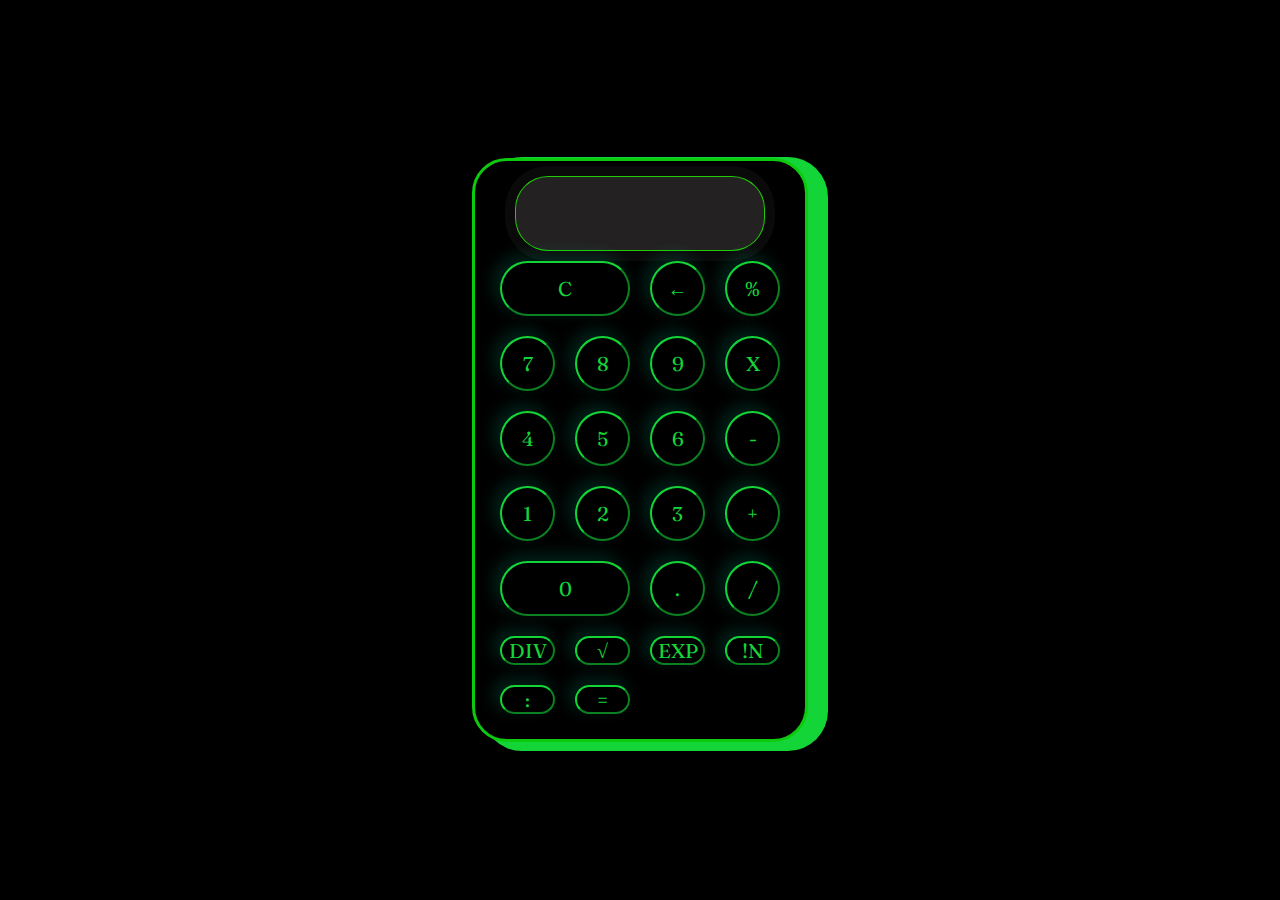
<file: TareaPOo/calculadora_js/index.html>
<!DOCTYPE html>
<html lang="en">
<head>
    <meta charset="UTF-8">
    <meta http-equiv="X-UA-Compatible" content="IE=edge">
    <meta name="viewport" content="width=device-width, initial-scale=1.0">
    <title>Calculadora</title>
    
    <link href="https://fonts.googleapis.com/css2?family=Fraunces:wght@100&family=Kanit:ital,wght@0,300;0,600;0,800;1,100&family=Nunito:wght@200;300;400;500;600;700;800;900&family=Ubuntu:wght@300;400;700&display=swap" rel="stylesheet">
   <link rel="stylesheet" href="css/index_css.css">
   <script src="./js_calculadora/funcionalidad_calculadora.js" type="text/javascript"></script>
   <script src="./js_calculadora/calculadora.js" type="text/javascript" defer></script>
   <script src="js_calculadora/display.js" type="text/javascript"></script>
</head>
<body>
    <div class="Contenedor">
    <div class="Calculadora">
    <div class="Display">
    <div id="valor1"></div>
    <div id="valor2"></div>
</div>

<button  onclick="display.borrar_todo()" class="col-2" > C </button>
<button onclick="display.borrar()">&larr;</button>
<button class="operador" value="residuo">%</button>
<button class="numero">7</button>
<button class="numero">8</button>
<button class="numero">9</button>
<button class="operador" value="multiplicar">X</button>
<button class="numero">4</button>
<button class="numero">5</button>
<button class="numero">6</button>
<button class="operador" value="resta">-</button>
<button class="numero">1</button>
<button class="numero">2</button>
<button class="numero">3</button>
<button class="operador" value="suma">+</button>
<button class="col-2 numero">0</button>
<button class="numero">.</button>
<button class="operador" value="dividir">/</button>
<button class="operador" value="division_entera"> DIV </button>
<button class="operador_rapido" value="raiz_cuadrada">&#8730;</button>
<button class="operador" value="exponente">EXP</button>
<button class="operador_rapido" value="factos">!N</button>
<button class="operador_rapido" value="divisores">:</button>
<button class="operador" value="igual">=</button>
    </div>
</div>    
</body>
</html>
</file>
<file: TareaPOo/calculadora_js/css/index_css.css>
* {
    font-family: 'fraunces', serif;
    color: rgb(20, 213, 56);
    padding: 0;
    margin: 0;
    box-sizing: border-box;
    font-size: 20px; /* Ajusta el tamaño deseado */
}

body {
    background-color: black;
}

.Contenedor {
    display: flex;
    justify-content: center;
    align-items: center;
    height: 100vh;
}

.Calculadora {
    display: grid;
    grid-template-columns: repeat(4, 75px);
    grid-template-rows: repeat(6, 75px);
    background-color: rgb(0, 0, 0);
    padding: 15px;
    border-radius: 35px;
    box-shadow: 15px 4px 0px 5px rgb(20, 213, 56);
    border: 3px solid rgb(14, 202, 14);
}

button {
    cursor: pointer;
    margin: 10px;
    padding: 0;
    border-radius: 32px;
    border-color: rgb(20, 213, 56);
    background-color: rgb(0, 0, 0);
    box-shadow: 5px 5px 10px -3px #00000040, -5px -5px 15px 3px #00ffc11f;
    font-size: 20px; 
}

button:active {
    background-color: rgb(32, 35, 32);
}

button:focus {
    outline: none;
}

.Display {
    grid-column: 1/-1;
    padding: 16px;
    display: flex;
    margin: 0px 25px 0px ;
    flex-direction: column;
    align-items: flex-end;
    background-color: rgb(35, 33, 33);
    border: 1px solid rgba(34, 255, 0, 0.77);
    border-radius: 33px;
    justify-content: space-between;
    word-break: break-all;
    box-shadow: 0px 0px 0px 10px #35343433;
    }

.col-2 {
    grid-column: span 2;
}
#valor1{
    font-size: 1em;
}
#valor2{
    font-size: 1.3em;
}
</file>
